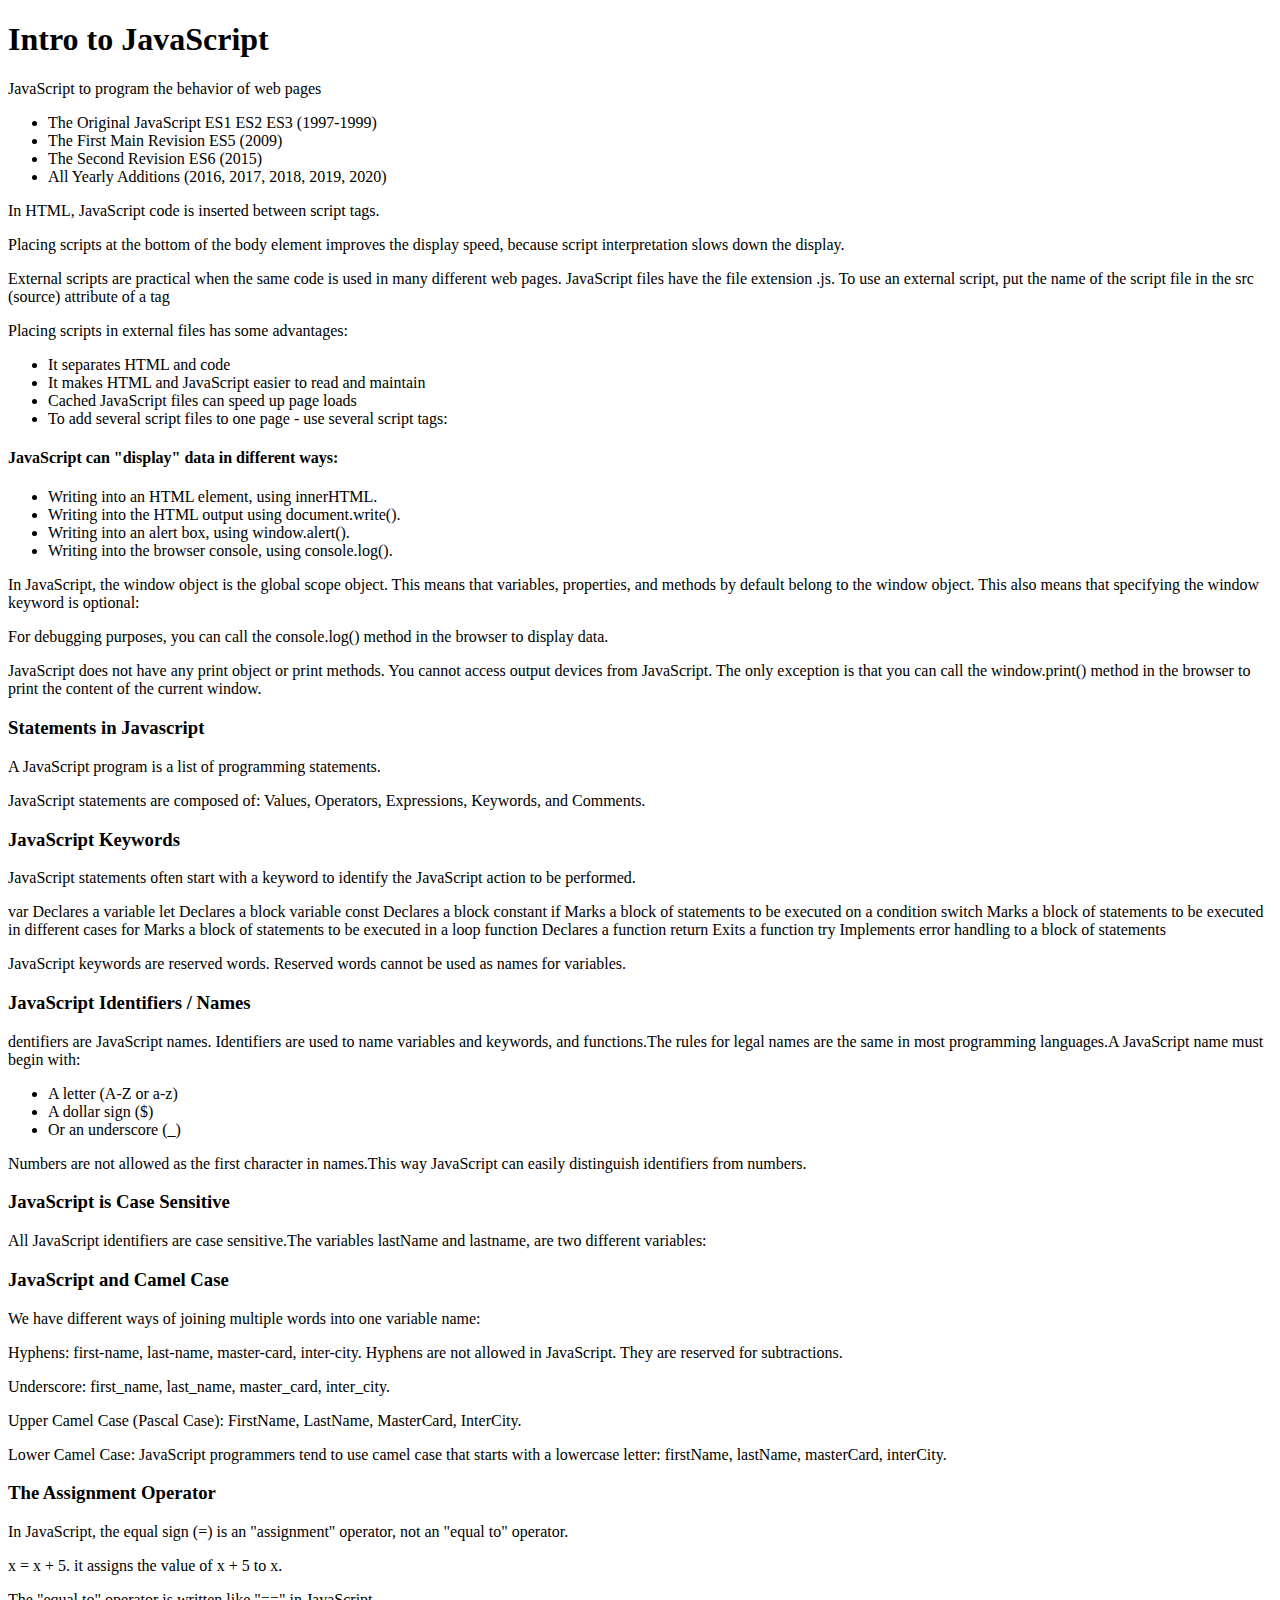
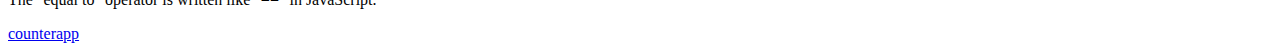
<file: index.html>
<!DOCTYPE html>
<html lang="en">

<head>
    <meta charset="UTF-8">
    <meta http-equiv="X-UA-Compatible" content="IE=edge">
    <meta name="viewport" content="width=device-width, initial-scale=1.0">
    <title>Document</title>
</head>

<body>
    <h1>Intro to JavaScript</h1>
    <p>JavaScript to program the behavior of web pages</p>
    <ul>
        <li>The Original JavaScript ES1 ES2 ES3 (1997-1999)</li>
        <li>The First Main Revision ES5 (2009)</li>
        <li>The Second Revision ES6 (2015)</li>
        <li>All Yearly Additions (2016, 2017, 2018, 2019, 2020)</li>
    </ul>
    <p>In HTML, JavaScript code is inserted between script tags.</p>
    <p>Placing scripts at the bottom of the body element improves the display speed, because script interpretation slows
        down the display.</p>
    <p>External scripts are practical when the same code is used in many different web pages. JavaScript files have the
        file extension .js. To use an external script, put the name of the script file in the src (source) attribute of
        a tag</p>

    <p>Placing scripts in external files has some advantages:</p>
    <ul>
        <li>It separates HTML and code</li>
        <li>It makes HTML and JavaScript easier to read and maintain</li>
        <li>Cached JavaScript files can speed up page loads</li>
        <li>To add several script files to one page - use several script tags:</li>
    </ul>
    <h4>JavaScript can "display" data in different ways:</h4>
    <ul>
        <li>Writing into an HTML element, using innerHTML.</li>
        <li>Writing into the HTML output using document.write().</li>
        <li>Writing into an alert box, using window.alert().</li>
        <li>Writing into the browser console, using console.log().</li>
    </ul>
    <p>In JavaScript, the window object is the global scope object. This means that variables, properties, and methods
        by default belong to the window object. This also means that specifying the window keyword is optional:</p>
    <p>For debugging purposes, you can call the console.log() method in the browser to display data.</p>
    <p>JavaScript does not have any print object or print methods. You cannot access output devices from JavaScript. The
        only exception is that you can call the window.print() method in the browser to print the content of the current
        window.</p>
    <h3>Statements in Javascript</h3>
    <p>A JavaScript program is a list of programming statements.</p>
    <p>JavaScript statements are composed of: Values, Operators, Expressions, Keywords, and Comments.</p>
    <p id="demo"></p>

    <h3>JavaScript Keywords</h3>
    <p>JavaScript statements often start with a keyword to identify the JavaScript action to be performed.
    </p>
    <p>var Declares a variable
        let Declares a block variable
        const Declares a block constant
        if Marks a block of statements to be executed on a condition
        switch Marks a block of statements to be executed in different cases
        for Marks a block of statements to be executed in a loop
        function Declares a function
        return Exits a function
        try Implements error handling to a block of statements</p>
    <p>JavaScript keywords are reserved words. Reserved words cannot be used as names for variables.</p>
    <h3>JavaScript Identifiers / Names</h3>
    <p>dentifiers are JavaScript names. Identifiers are used to name variables and keywords, and functions.The rules for
        legal names are the same in most programming languages.A JavaScript name must begin with:</p>
    <ul>
        <li>A letter (A-Z or a-z)</li>
        <li>A dollar sign ($)</li>
        <li>Or an underscore (_)</li>
    </ul>
    <p>Numbers are not allowed as the first character in names.This way JavaScript can easily distinguish identifiers
        from numbers.</p>
    <h3>JavaScript is Case Sensitive</h3>
    <p>All JavaScript identifiers are case sensitive.The variables lastName and lastname, are two different variables:
    </p>
    <h3>JavaScript and Camel Case</h3>
    <p>We have different ways of joining multiple words into one variable name:</p>
    <p>Hyphens: first-name, last-name, master-card, inter-city. Hyphens are not allowed in JavaScript. They are reserved
        for subtractions.</p>
    <p>Underscore: first_name, last_name, master_card, inter_city.</p>
    <p>Upper Camel Case (Pascal Case): FirstName, LastName, MasterCard, InterCity.</p>
    <p>Lower Camel Case: JavaScript programmers tend to use camel case that starts with a lowercase letter: firstName,
        lastName, masterCard, interCity.</p>
    <h3>The Assignment Operator</h3>
    <p>In JavaScript, the equal sign (=) is an "assignment" operator, not an "equal to" operator.</p>
    <p>x = x + 5. it assigns the value of x + 5 to x.</p>
    <p>The "equal to" operator is written like "==" in JavaScript.</p>

    <a href="./excercise.html">counterapp</a>

    <script src="./introvariables.js"></script>
    <!-- <script src="operators.js"></script> -->
    <script src="datatypes.js"></script>
    <script src="functions.js"></script>
    <script src="objects.js"></script>
    <script src="stringmethods.js"></script>
    <script src="arrays.js"></script>
    <script src="classwork.js"></script>
    <script src="operators.js"></script>
    <script src="ifelseswitch.js"></script>
    <script src="loops.js"></script>
    <script src="higherOrderFunctions.js"></script>
    <script src="asyncawait.js"></script>
    <!-- <script src="dom.js"></script> -->
    <script type="module"src="./modules/module.js"></script>
</body>

</html>
</file>
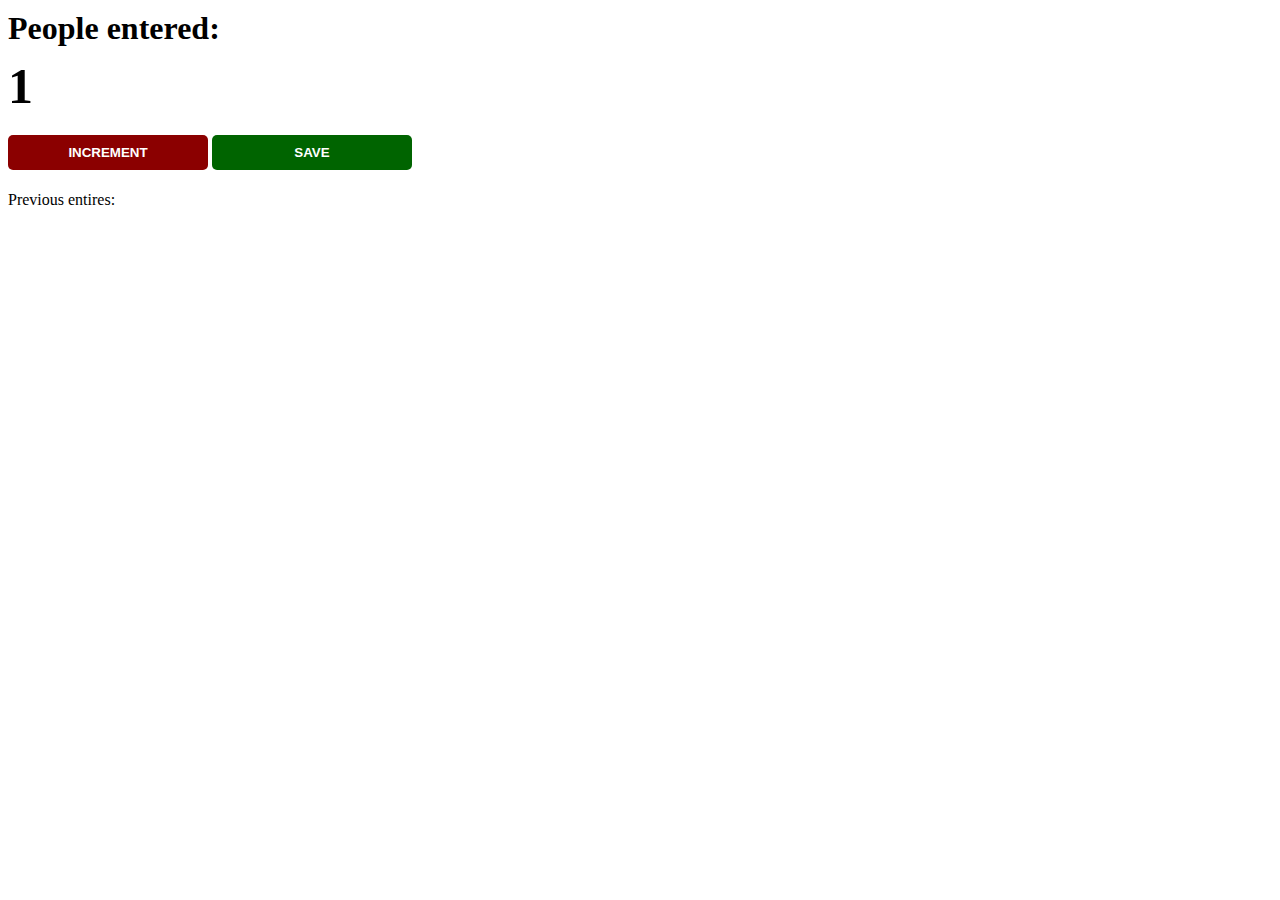
<file: excercise.html>
<!DOCTYPE html>
<html lang="en">
<head>
    <meta charset="UTF-8">
    <meta http-equiv="X-UA-Compatible" content="IE=edge">
    <meta name="viewport" content="width=device-width, initial-scale=1.0">
    <link rel="stylesheet" href="excercise.css">
    <title>Document</title>
</head>
<body>
    <h1>People entered:</h1>
    <h2 id="count-el">0</h2>
    <button id="increment-btn" onclick="increment()">INCREMENT</button>
    <button id="save-btn" onclick="save()">SAVE</button>
    <p id="save-el">Previous entires: </p>
    <script src="counterapp.js"></script>
</body>
</html>
</file>
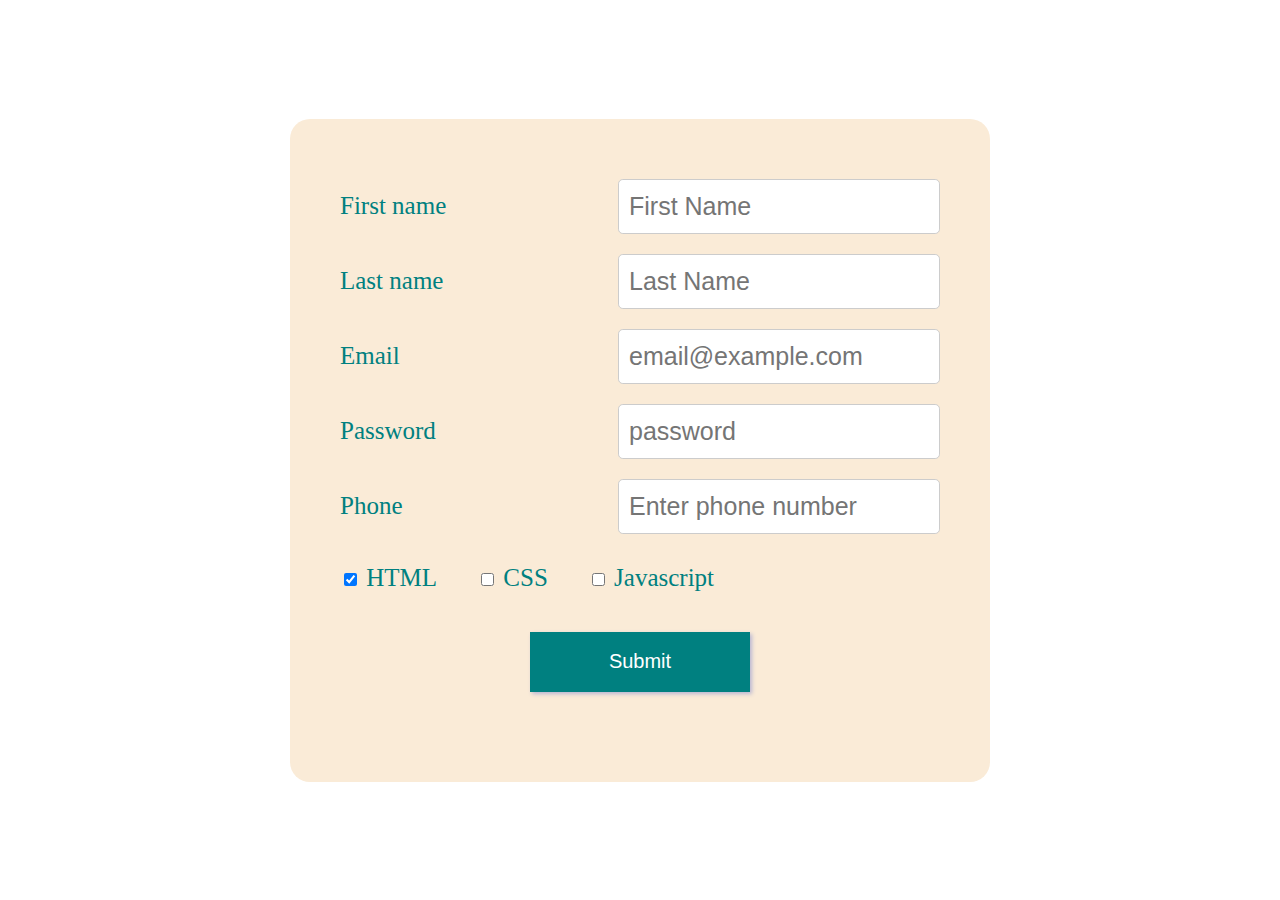
<file: form.html>
<!DOCTYPE html>
<html lang="en">

<head>
    <meta charset="UTF-8">
    <meta http-equiv="X-UA-Compatible" content="IE=edge">
    <meta name="viewport" content="width=device-width, initial-scale=1.0">
    <link rel="stylesheet" href="form.css">
    <title>Document</title>
</head>

<body>
    <form id="form" action="/" method="GET">
        <div class="form-adjust">
            <label for="fname">First name</label>
            <input type="text" placeholder="First Name" id='fname' name="firstname" />
        </div>
        <div class="form-adjust">
            <label for="lname">Last name</label>
            <input type="text" placeholder="Last Name" id='lname' name="lastname" />
        </div>
        <div class="form-adjust">
            <label for="email">Email</label>
            <input type="email" placeholder="email@example.com" id='email' name="email" />
        </div>
        <div class="form-adjust">
            <label for="password">Password</label>
            <input type="password" placeholder="password" id='password' name="password" />
        </div>
        <div class="form-adjust">
            <label for="phone">Phone</label>
            <input type="tel" placeholder="Enter phone number" id='phone' name="phone">
        </div>
        <div class="checkbox">
            <label><input type="checkbox" name="html" value="html" checked> HTML</label><br />
            <label><input type="checkbox" name="css" value="css"> CSS</label><br />
            <label><input type="checkbox" name="javascript" value="javascript"> Javascript</label><br />
        </div>
        <div class="form-adjust">
            <button type="submit">Submit</button>
        </div>
    </form>
</body>

</html>
</file>
<file: excercise.css>
h1 {
    margin-top: 10px;
    margin-bottom: 10px;
}

h2 {
    font-size: 50px;
    margin-top: 0;
    margin-bottom: 20px;
}

button {
    border: none;
    padding-top: 10px;
    padding-bottom: 10px;
    color: white;
    font-weight: bold;
    width: 200px;
    margin-bottom: 5px;
    border-radius: 5px;
}

#increment-btn {
    background: darkred;
}

#save-btn {
    background: darkgreen;
}
</file>
<file: form.css>
body {
  display: flex;
  justify-content: center;
  align-items: center;
  height: 100vh;
  max-width: 960px;
  margin: 0 auto;
}

form {
  width: 600px;
  background-color: antiquewhite;
  padding: 50px;
  border-radius: 20px;
}
.form-adjust {
  display: flex;
  align-items: center;
}
.form-adjust label {
  width: 300px;
}

.form-adjust input {
  width: 300px;
  padding: 12px 10px;
  border: 1px solid #ccc;
  border-radius: 0.3rem;
  margin: 10px 0;
  outline: none;
}
input,
label {
  font-size: 25px;
  color: teal;
}

.checkbox {
  display: flex;
  align-items: center;
  justify-content: start;
  gap: 20px;
  margin-top: 20px;
}

button {
  background-color: teal;
  color: white;
  border: none;
  box-shadow: 2px 2px 4px hsl(246, 25%, 77%);
  transition: all 0.1s ease;
  cursor: pointer;
  width: 220px;
  height: 60px;
  font-size: 20px;
  margin: 40px auto;
}
</file>
